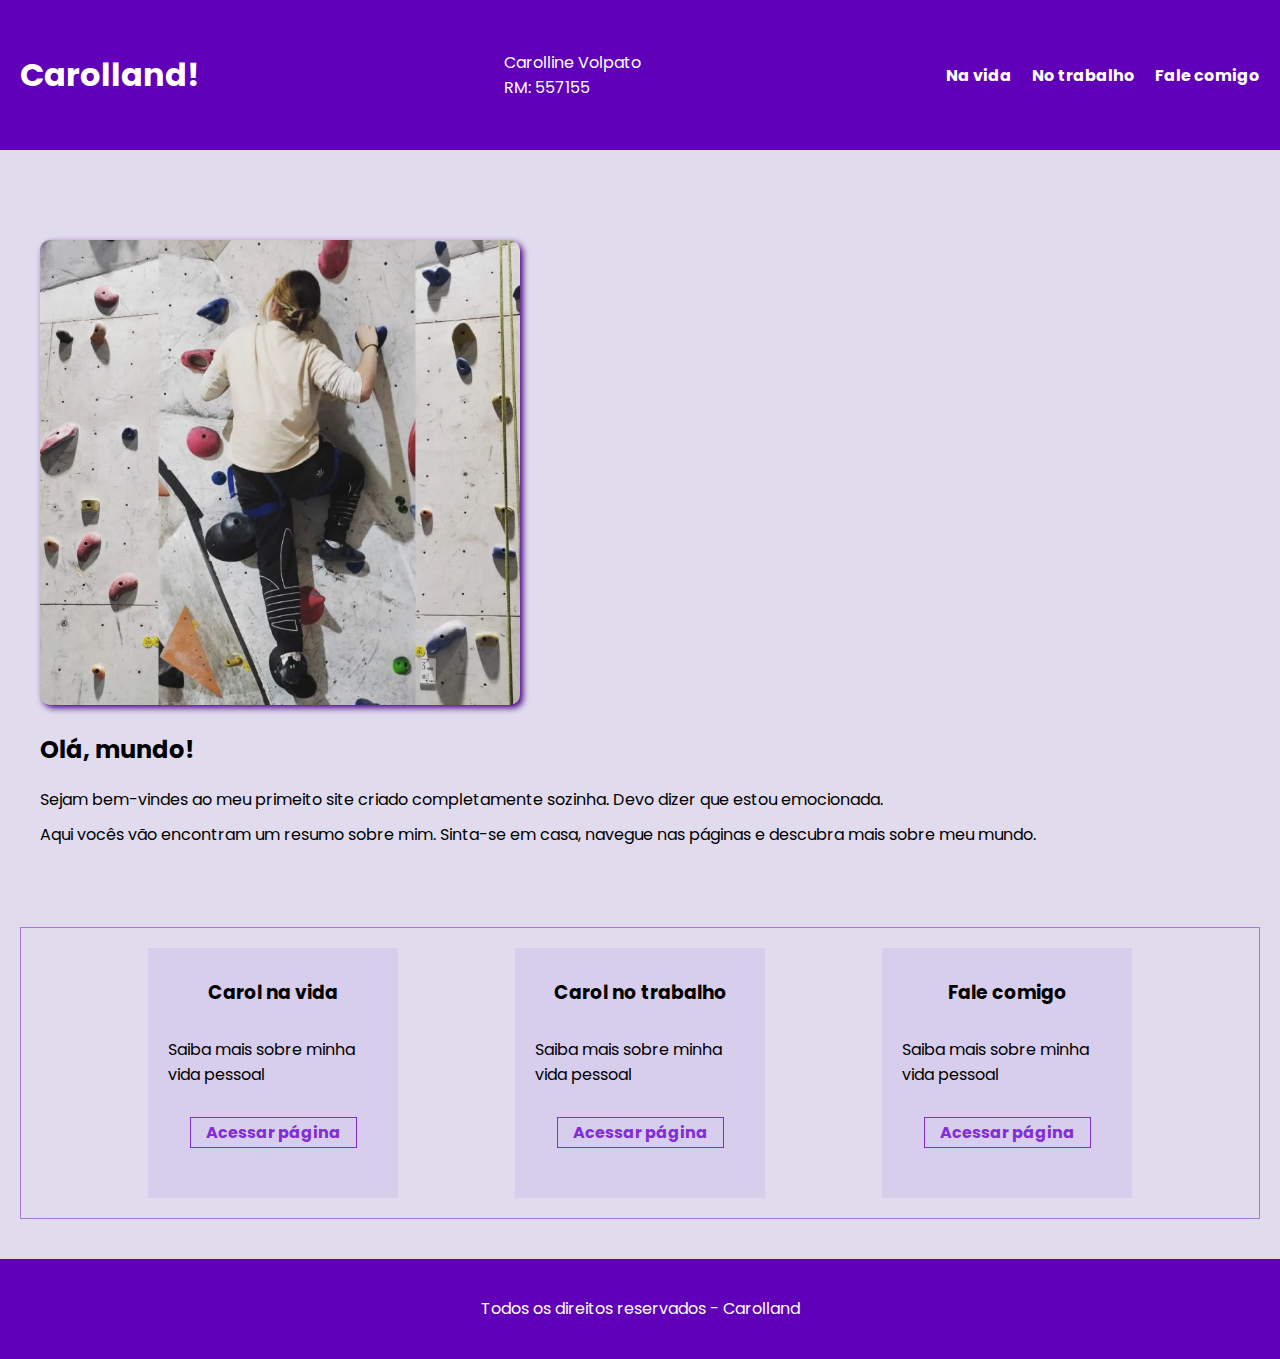
<file: index.html>
<!DOCTYPE html>
<html lang="pt-BR">
<head>
    <link rel="preconnect" href="https://fonts.googleapis.com">
    <link rel="preconnect" href="https://fonts.gstatic.com" crossorigin>
    <link href="https://fonts.googleapis.com/css2?family=Kode+Mono:wght@400..700&family=Poppins:ital,wght@0,100;0,200;0,300;0,400;0,500;0,600;0,700;0,800;0,900;1,100;1,200;1,300;1,400;1,500;1,600;1,700;1,800;1,900&display=swap" rel="stylesheet">
    <meta charset="UTF-8">
    <meta name="viewport" content="width=device-width, initial-scale=1.0">
    <title>Atividade 01 - Carolline Volpato</title>
    <link rel="stylesheet" href="./assets/CSS/style.css">
</head>

<body>
    <header class="header">
            <h1>Carolland!</h1>
        <div class="infos">
            <p>Carolline Volpato</p>
            <p>RM: 557155</p>
        </div>
        <nav>
            <ul>
                <li><a href="./assets/pages/pessoal.html">Na vida</a></li>
                <li><a href="./assets/pages/profissional.html">No trabalho</a></li>
                <li><a href="./assets/pages/contatos.html">Fale comigo</a></li>
            </ul>
        </nav>
    </header>

    <main>
        <article class="article">
            <div class="imagem1">
                <img src="./assets/images/carolline-home.jpeg" alt="Carol escalando uma parede" title="Carol escalando">
            </div>

            <div class="texto">
                <h2>Olá, mundo!</h2>
                <p>Sejam bem-vindes ao meu primeito site criado completamente sozinha. Devo dizer que estou emocionada.</p>
                <p>Aqui vocês vão encontram um resumo sobre mim. Sinta-se em casa, navegue nas páginas e descubra mais sobre meu mundo.</p>
            </div>
        </article>
        
        <section class="section">    
            <div>
                <h3>Carol na vida</h3>
                <p>Saiba mais sobre minha vida pessoal</p>
                <a href="./assets/pages/pessoal.html" class="btn">Acessar página</a>
            </div>

            <div>
                <h3>Carol no trabalho</h3>
                <p>Saiba mais sobre minha vida pessoal</p>
                <a href="./assets/pages/profissional.html" class="btn">Acessar página</a>
            </div>

            <div>
                <h3>Fale comigo</h3>
                <p>Saiba mais sobre minha vida pessoal</p>
                <a href="./assets/pages/contatos.html" class="btn">Acessar página</a>
            </div>
        </section>
    </main>

    <footer class="footer">
        <p>Todos os direitos reservados - Carolland</p>
    </footer>
</body>
</html>
</file>
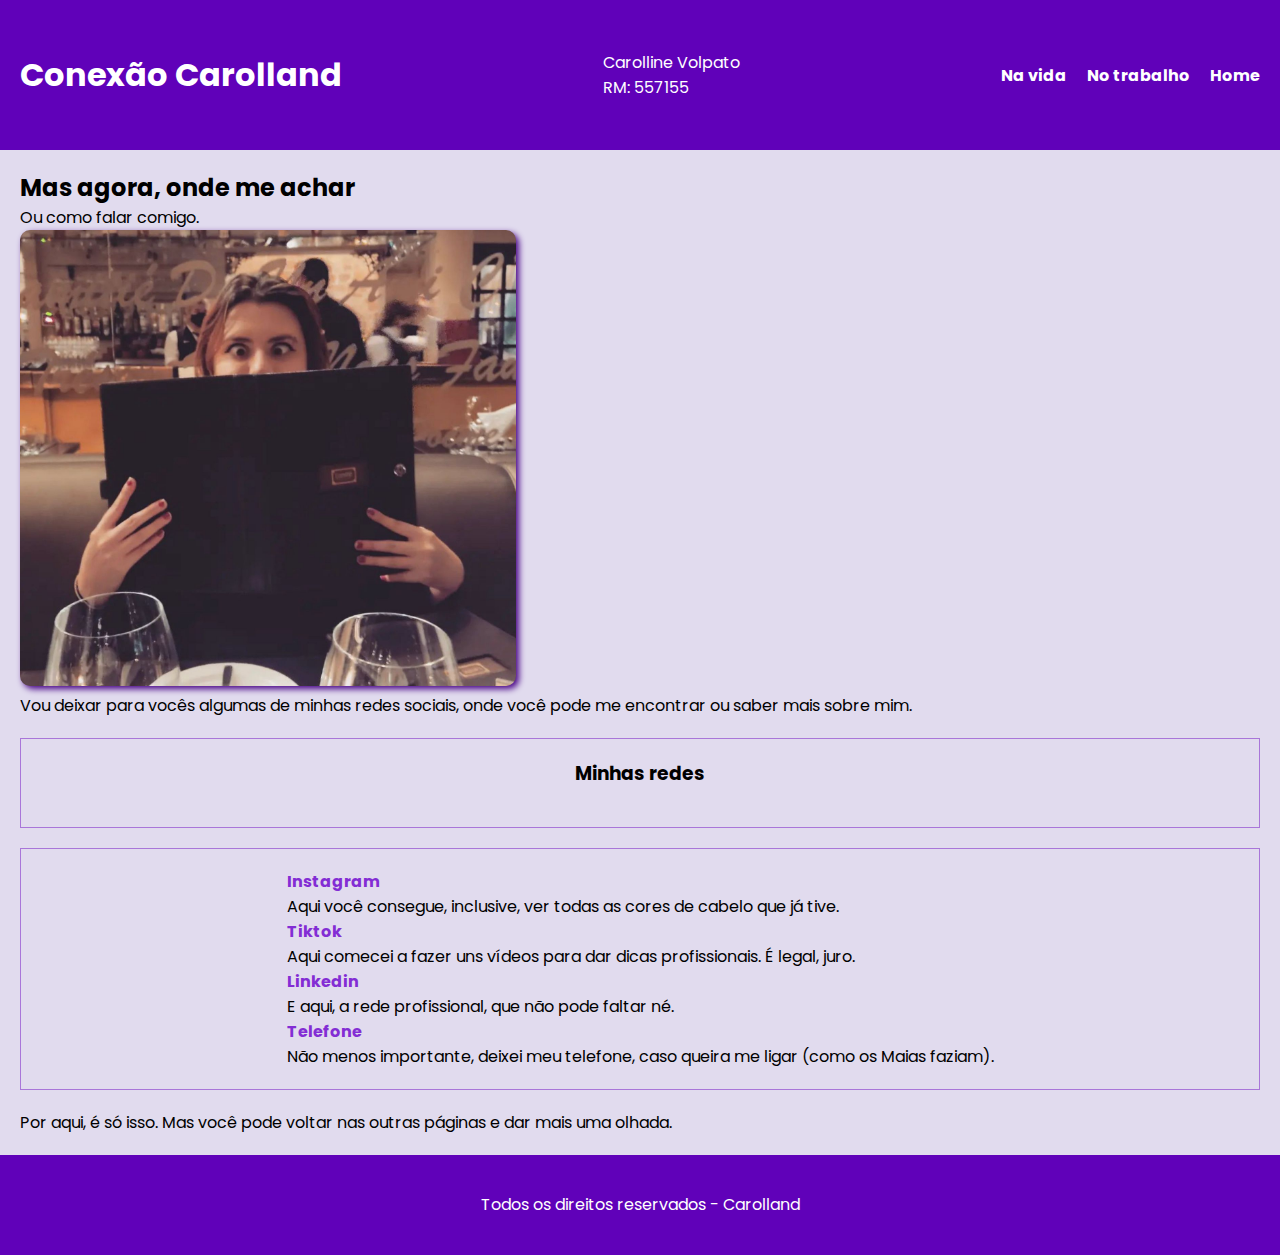
<file: assets/pages/contatos.html>
<!DOCTYPE html>
<html lang="pt-BR">
<head>
    <link rel="preconnect" href="https://fonts.googleapis.com">
    <link rel="preconnect" href="https://fonts.gstatic.com" crossorigin>
    <link href="https://fonts.googleapis.com/css2?family=Kode+Mono:wght@400..700&family=Poppins:ital,wght@0,100;0,200;0,300;0,400;0,500;0,600;0,700;0,800;0,900;1,100;1,200;1,300;1,400;1,500;1,600;1,700;1,800;1,900&display=swap" rel="stylesheet">
    <meta charset="UTF-8">
    <meta name="viewport" content="width=device-width, initial-scale=1.0">
    <title>Carolland - fale comigo</title>
    <link rel="stylesheet" href="../CSS/style.css">
</head>
<body>
    <header class="header">
        <h1>Conexão Carolland</h1>
        <div class="infos">
            <p>Carolline Volpato</p>
            <p>RM: 557155</p>
        </div>
        <nav>
            <ul>
                <li><a href="./pessoal.html">Na vida</a></li>
                <li><a href="./profissional.html">No trabalho</a></li>
                <li><a href="../../index.html">Home</a></li>
            </ul>
        </nav>
    </header>

    <main>
    <article>
        <div>
            <h2>Mas agora, onde me achar</h2>
            <p>Ou como falar comigo.</p>

            <img src="../images/caroll - fale comigo 01.jpeg" alt="Carol fazendo careta" title="Carol fazendo careta">
        </div>

        <div>
            <p>Vou deixar para vocês algumas de minhas redes sociais, onde você pode me encontrar ou saber mais sobre mim.</p>
        </div>
    </article>

    <section class="secp">
    
        <div>
            <h3>Minhas redes</h3>
        </div>

        <div>
            <ul>
                <a href="https://www.instagram.com/volducks/" class="bbtn" target="_blank"> <li>Instagram</li></a>
                <p>Aqui você consegue, inclusive, ver todas as cores de cabelo que já tive.</p>
                <a href="https://www.tiktok.com/@volducks" class="bbtn" target="_blank"> <li>Tiktok</li></a>
                <p>Aqui comecei a fazer uns vídeos para dar dicas profissionais. É legal, juro.</p>
                <a href="https://www.linkedin.com/in/carollinevolpato/" class="bbtn" target="_blank"> <li>Linkedin</li></a>
                <p>E aqui, a rede profissional, que não pode faltar né.</p>
                <a href="tel:+5511988770189" class="bbtn"><li>Telefone</li></a>
                <p>Não menos importante, deixei meu telefone, caso queira me ligar (como os Maias faziam).</p>
            </ul>
        </div>
    </section>

        <article>
            <p>Por aqui, é só isso. Mas você pode voltar nas outras páginas e dar mais uma olhada.</p>
        </article>
    </main>

    <footer class="footer">
        <p>Todos os direitos reservados - Carolland</p>
    </footer>
</body>
</html>
</file>
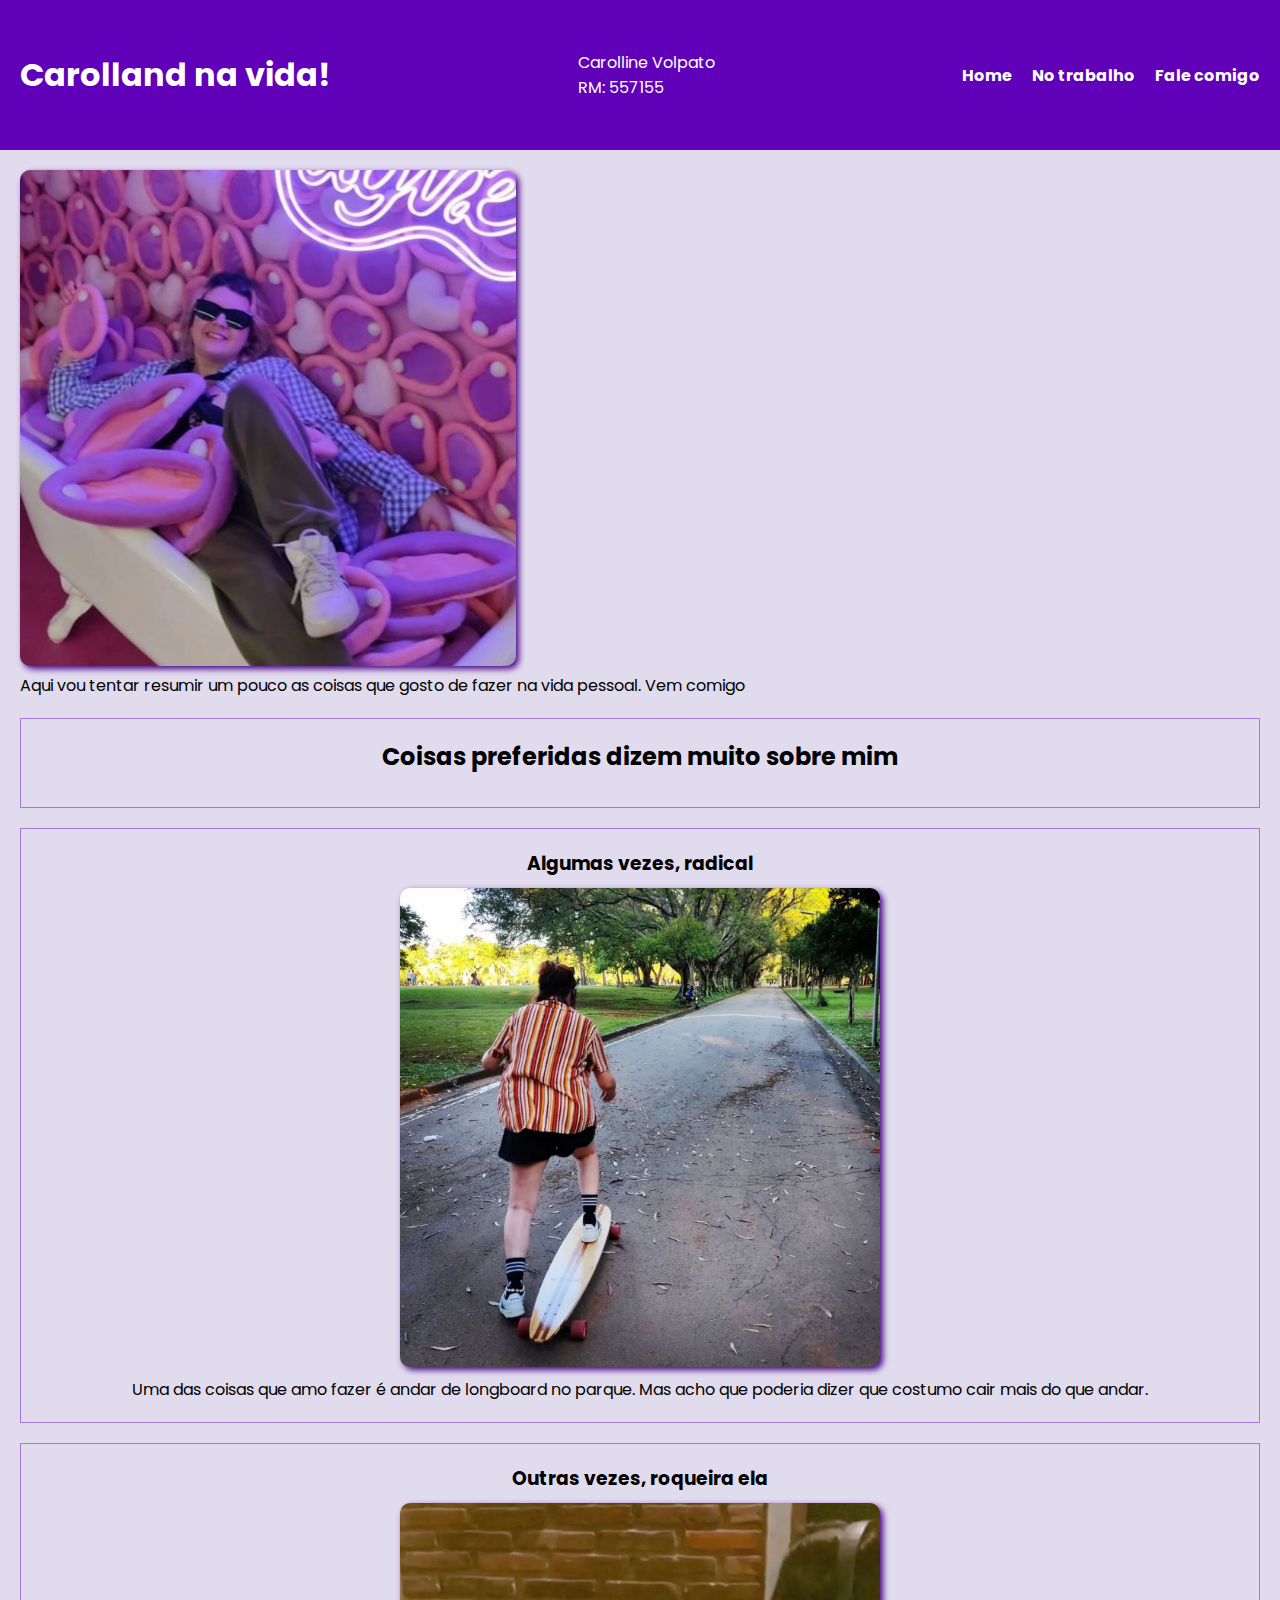
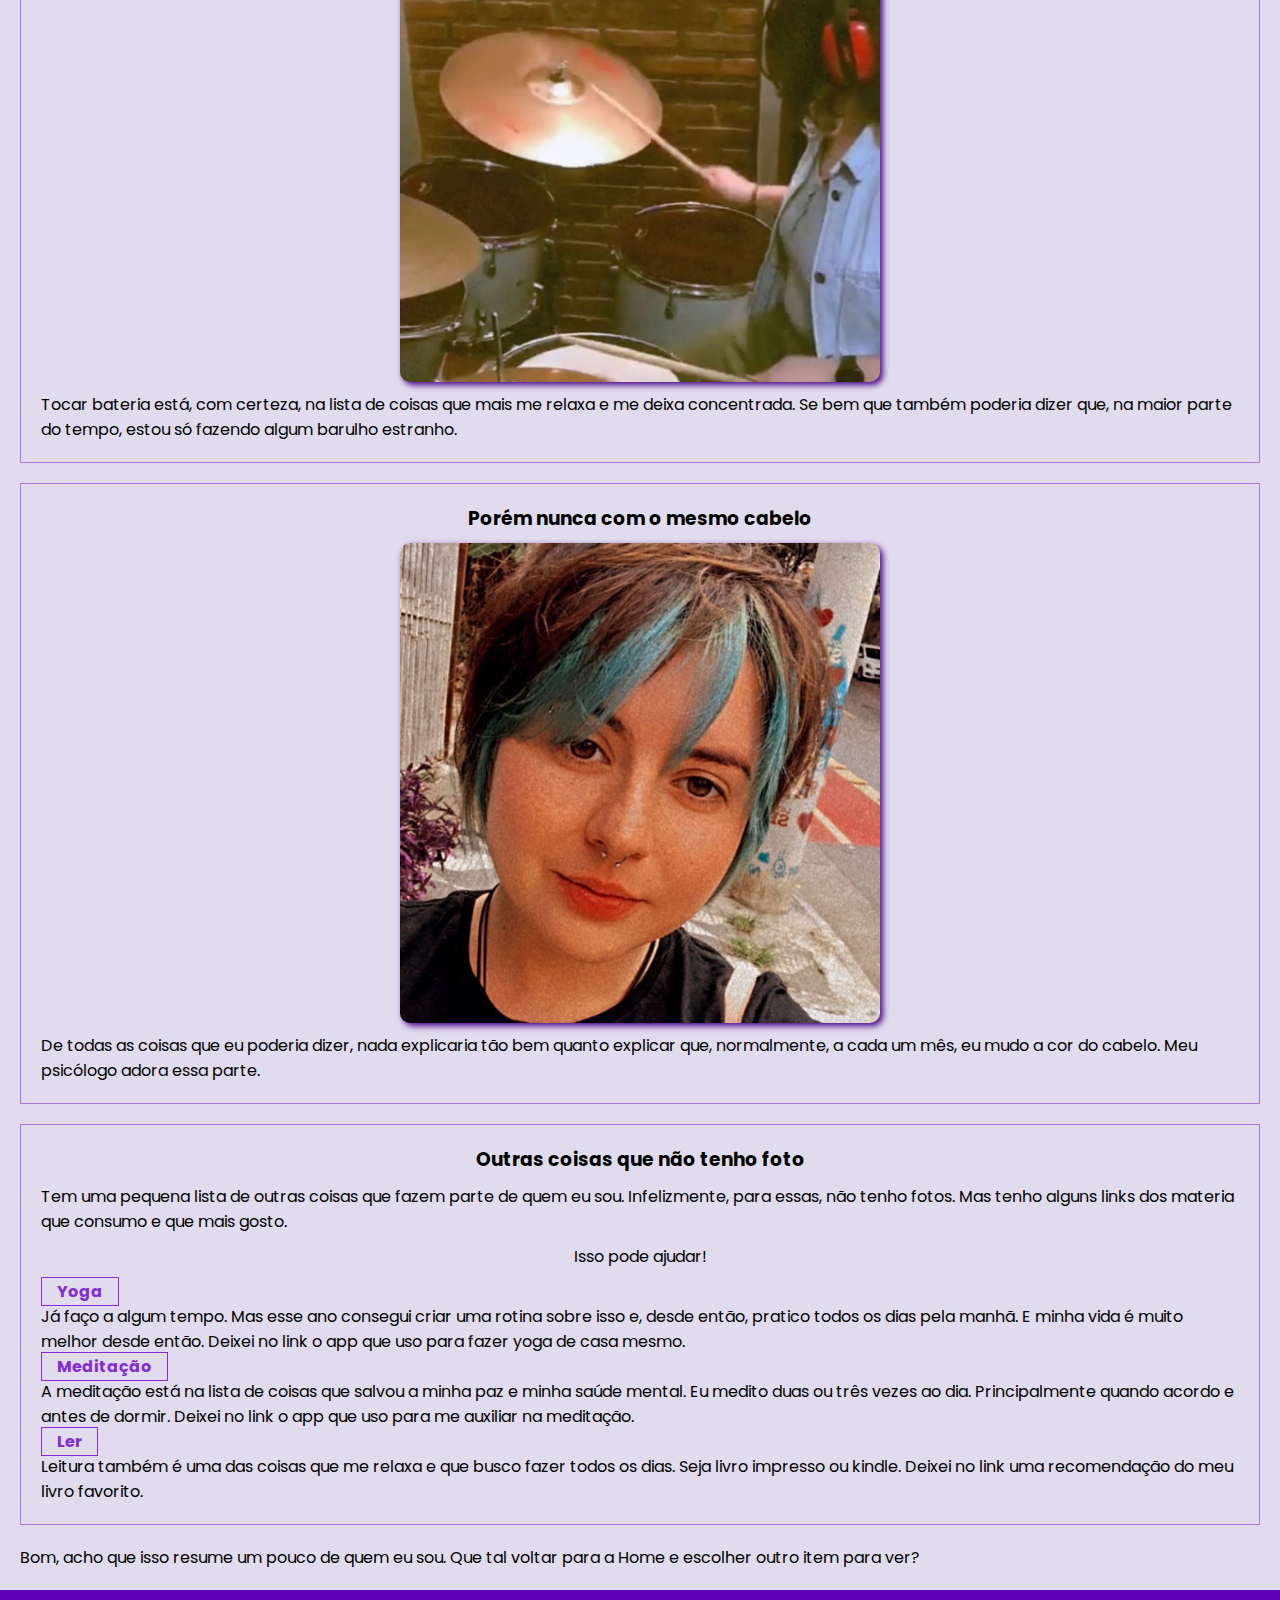
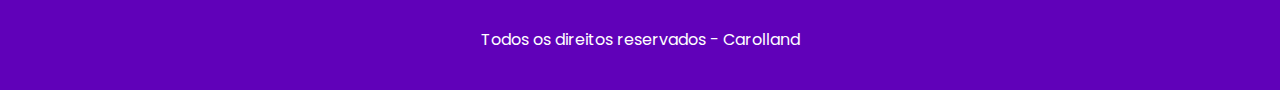
<file: assets/pages/pessoal.html>
<!DOCTYPE html>
<html lang="pt-BR">
<head>
    <link rel="preconnect" href="https://fonts.googleapis.com">
    <link rel="preconnect" href="https://fonts.gstatic.com" crossorigin>
    <link href="https://fonts.googleapis.com/css2?family=Kode+Mono:wght@400..700&family=Poppins:ital,wght@0,100;0,200;0,300;0,400;0,500;0,600;0,700;0,800;0,900;1,100;1,200;1,300;1,400;1,500;1,600;1,700;1,800;1,900&display=swap" rel="stylesheet">
    <meta charset="UTF-8">
    <meta name="viewport" content="width=device-width, initial-scale=1.0">
    <title>Carolland - na vida</title>
    <link rel="stylesheet" href="../CSS/style.css">
</head>
<body>
    <header class="header">
            <h1>Carolland na vida!</h1>
        <div class="infos">
            <p>Carolline Volpato</p>
            <p>RM: 557155</p>
        </div>
        <nav>
            <ul>
                <li><a href="../../index.html">Home</a></li>
                <li><a href="./profissional.html">No trabalho</a></li>
                <li><a href="./contatos.html">Fale comigo</a></li>
            </ul>
        </nav>
    </header>
    
    <main>
        <article>
            <div>
                <img src="../images/caroll - pessoal 01.jpeg" alt="Carol em uma banheira" title="Carol em uma banheira">
            
            <p>Aqui vou tentar resumir um pouco as coisas que gosto de fazer na vida pessoal. Vem comigo</p>
            </div>
        </article>

        <section class="secp">
            <div>
                <h2>Coisas preferidas dizem muito sobre mim</h2>
            </div>
    
            <div>
                <h3>Algumas vezes, radical</h3>
                <img src="../images/caroll - pessoal 02.jpeg" alt="Carol no long" title="Carol no long">
                <p>Uma das coisas que amo fazer é andar de longboard no parque. Mas acho que poderia dizer que costumo cair mais do que andar.</p>
            </div>

            <div>
                <h3>Outras vezes, roqueira ela</h3>
                <img src="../images/caroll - pessoal 03.jpeg" alt="Carol na bateria" title="Carol na bateria">
                <p>Tocar bateria está, com certeza, na lista de coisas que mais me relaxa e me deixa concentrada. Se bem que também poderia dizer que, na maior parte do tempo, estou só fazendo algum barulho estranho.</p>
            </div>

            <div>
                <h3>Porém nunca com o mesmo cabelo</h3>
                <img src="../images/caroll - pessoal 04.jpeg" alt="Carol com cabelo azul" title="Carol com cabelo azul">
                <p>De todas as coisas que eu poderia dizer, nada explicaria tão bem quanto explicar que, normalmente, a cada um mês, eu mudo a cor do cabelo. Meu psicólogo adora essa parte.</p>
            </div>

            <div>
                <h3>Outras coisas que não tenho foto</h3>
                <p>Tem uma pequena lista de outras coisas que fazem parte de quem eu sou. Infelizmente, para essas, não tenho fotos. Mas tenho alguns links dos materia que consumo e que mais gosto.</p>
                <p>Isso pode ajudar!</p>

                <ul>
                    <a href="https://play.google.com/store/apps/details?id=com.downdogapp&hl=en_US" class="btn" target="_blank">Yoga</a>
                    <p>Já faço a algum tempo. Mas esse ano consegui criar uma rotina sobre isso e, desde então, pratico todos os dias pela manhã. E minha vida é muito melhor desde então. Deixei no link o app que uso para fazer yoga de casa mesmo.</p>

                    <a href="https://play.google.com/store/apps/details?id=com.downdogapp.meditation&hl=pt_BR&gl=US" target="_blank" class="btn" target="_blank">Meditação</a>
                    <p>A meditação está na lista de coisas que salvou a minha paz e minha saúde mental. Eu medito duas ou três vezes ao dia. Principalmente quando acordo e antes de dormir. Deixei no link o app que uso para me auxiliar na meditação.</p>

                    <a href="https://www.amazon.com.br/redoma-vidro-Edi%C3%A7%C3%A3o-ilustrada/dp/6558301857" class="btn" target="_blank">Ler</a>
                    <p>Leitura também é uma das coisas que me relaxa e que busco fazer todos os dias. Seja livro impresso ou kindle. Deixei no link uma recomendação do meu livro favorito.</p>
                </ul>
            </div>
        </section>

        <article>
            <div>
                <p>Bom, acho que isso resume um pouco de quem eu sou. Que tal voltar para a Home e escolher outro item para ver?</p>
            </div>
        </article>
    </main>

    <footer class="footer">
        <p>Todos os direitos reservados - Carolland</p>
    </footer>

</body>
</html>
</file>
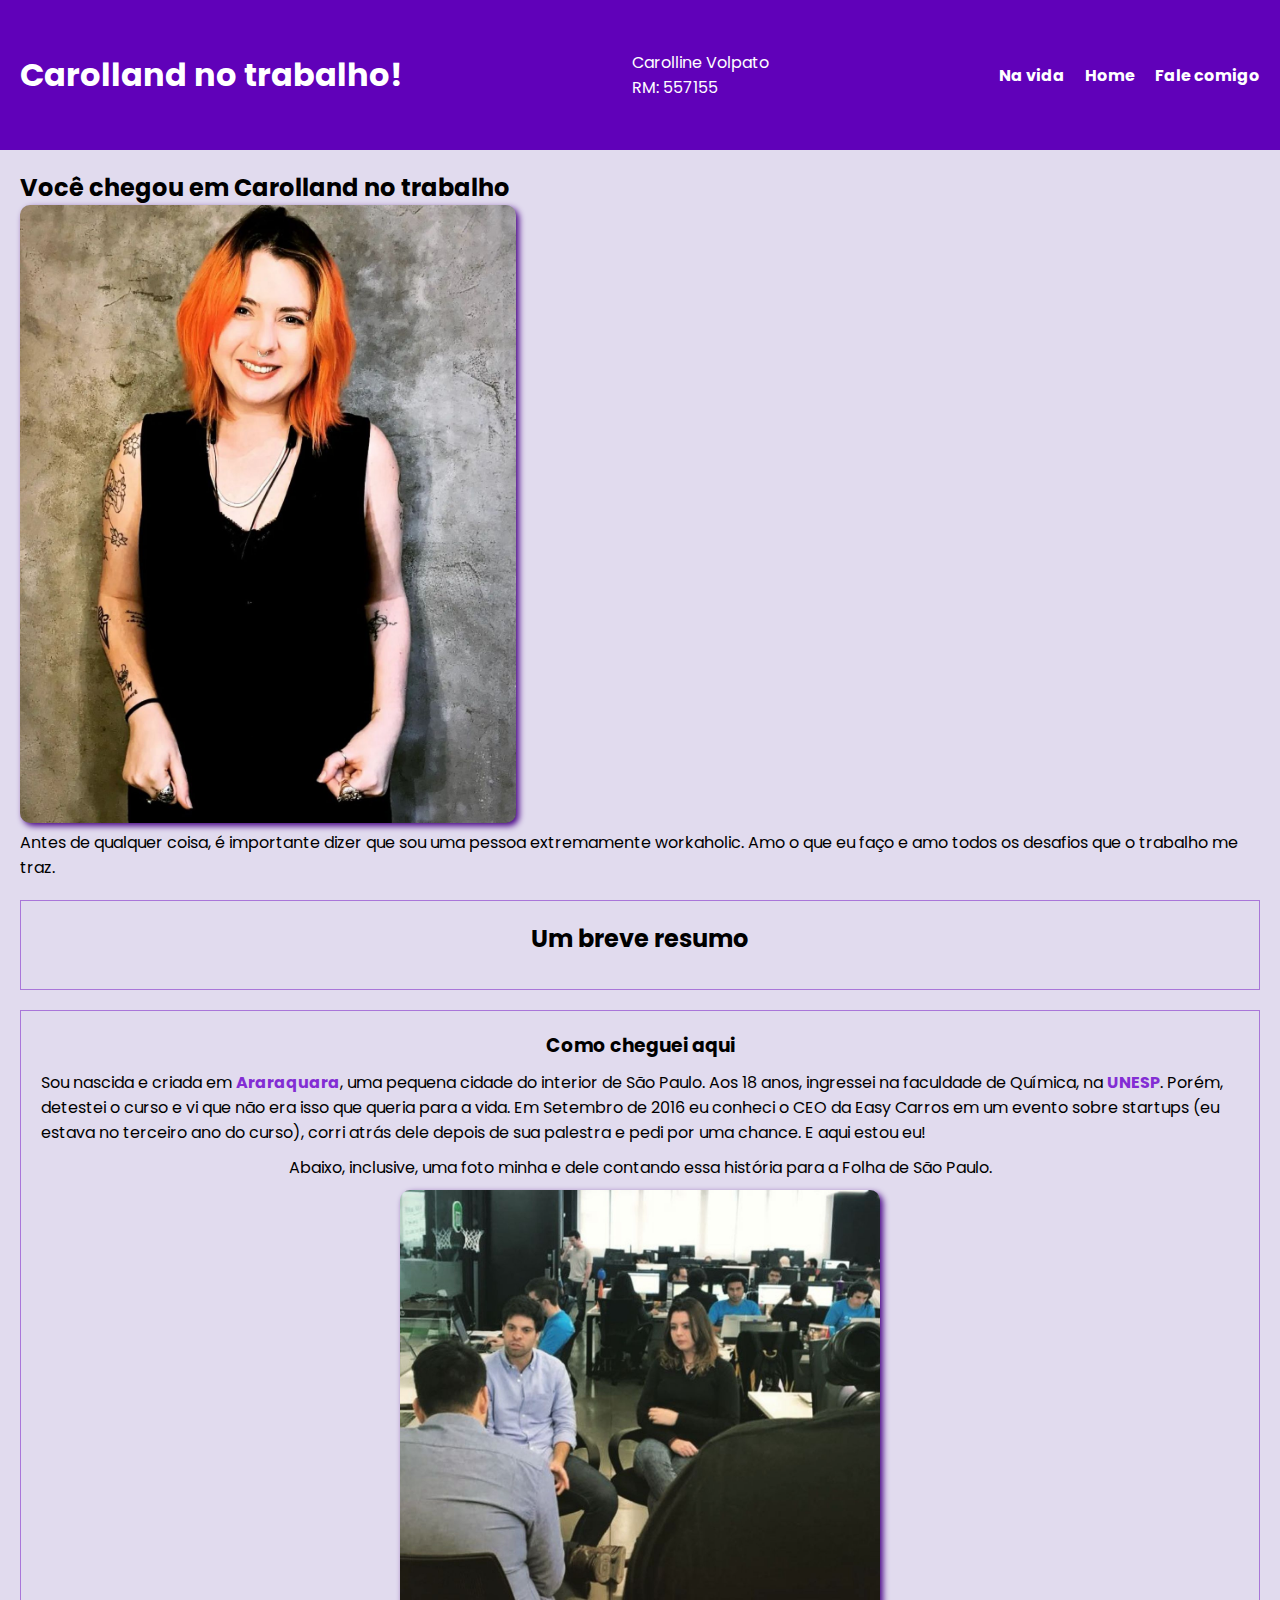
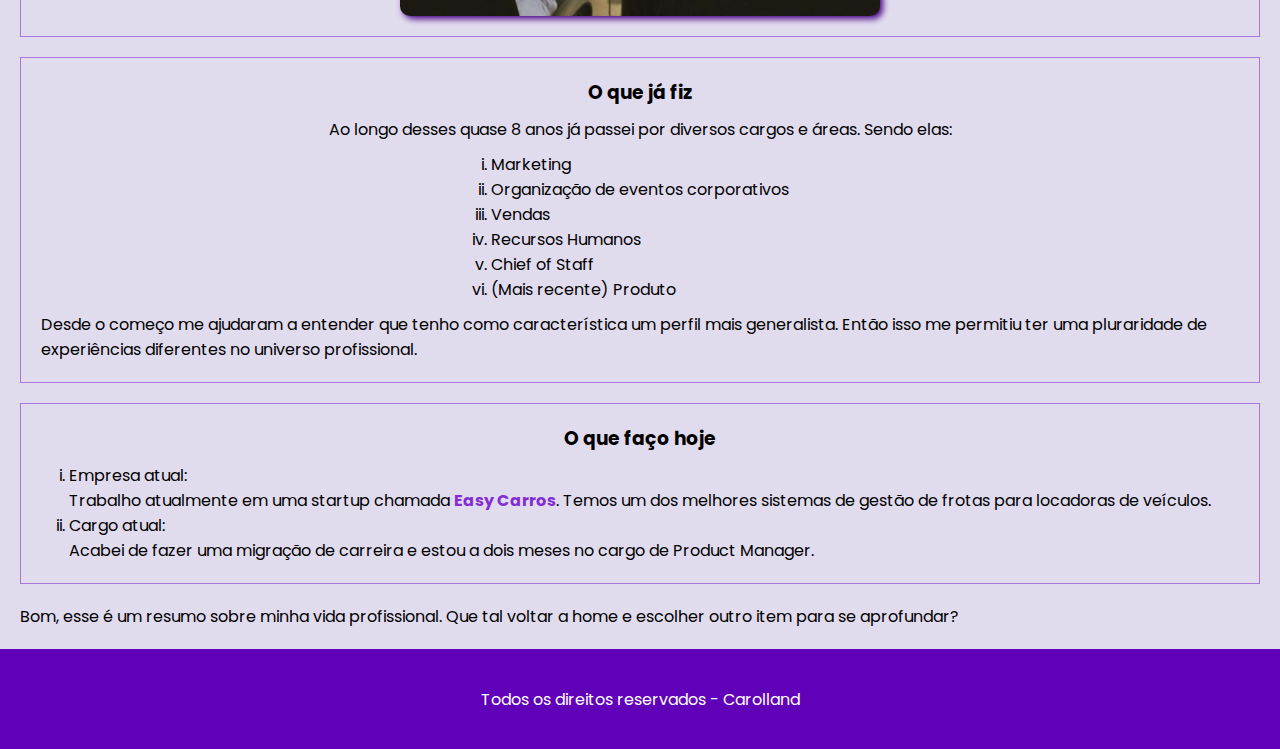
<file: assets/pages/profissional.html>
<!DOCTYPE html>
<html lang="pt-BR">
<head>
    <link rel="preconnect" href="https://fonts.googleapis.com">
    <link rel="preconnect" href="https://fonts.gstatic.com" crossorigin>
    <link href="https://fonts.googleapis.com/css2?family=Kode+Mono:wght@400..700&family=Poppins:ital,wght@0,100;0,200;0,300;0,400;0,500;0,600;0,700;0,800;0,900;1,100;1,200;1,300;1,400;1,500;1,600;1,700;1,800;1,900&display=swap" rel="stylesheet">
    <meta charset="UTF-8">
    <meta name="viewport" content="width=device-width, initial-scale=1.0">
    <title>Carolland - no trabalho</title>
    <link rel="stylesheet" href="../CSS/style.css">
</head>
<body>
    <header class="header">
        <h1>Carolland no trabalho!</h1>
        <div class="infos">
            <p>Carolline Volpato</p>
            <p>RM: 557155</p>
        </div>
        <nav>
            <ul>
                <li><a href="./pessoal.html">Na vida</a></li>
                <li><a href="../../index.html">Home</a></li>
                <li><a href="./contatos.html">Fale comigo</a></li>
            </ul>
        </nav>
    </header>

    <main>

        <article>
            <div>
                <h2>Você chegou em Carolland no trabalho</h2>
            </div>

            <div>
                <img src="../images/caroll - trabalho 01.jpeg" alt="Carol no trabalho" title="Carol no trabalho">
            </div>

            <div>
                <p>Antes de qualquer coisa, é importante dizer que sou uma pessoa extremamente workaholic. Amo o que eu faço e amo todos os desafios que o trabalho me traz.</p>
            </div>
        </article>

        <section class="secp">
            <div><h2>Um breve resumo</h2></div>

            <div>
                <h3>Como cheguei aqui</h3>
                <p>Sou nascida e criada em <a href="https://www.araraquara.sp.gov.br/nossamorada/nossa-historia/historia-da-cidade" class="bbtn" target="_blank">Araraquara</a>, uma pequena cidade do interior de São Paulo. Aos 18 anos, ingressei na faculdade de Química, na <a href="https://www.iq.unesp.br/" class="bbtn" target="_blank">UNESP</a>. Porém, detestei o curso e vi que não era isso que queria para a vida. Em Setembro de 2016 eu conheci o CEO da Easy Carros em um evento sobre startups (eu estava no terceiro ano do curso), corri atrás dele depois de sua palestra e pedi por uma chance. E aqui estou eu!</p>
                <p>Abaixo, inclusive, uma foto minha e dele contando essa história para a Folha de São Paulo.</p>
                <img src="../images/caroll - trabalho 02.jpeg" alt="Saddi e Carol em entrevista para a Folha de São Paulo" title="Saddi e Carol em entrevista para a Folha de São Paulo">
            </div>

            <div>
                <h3>O que já fiz</h3>
                <p>Ao longo desses quase 8 anos já passei por diversos cargos e áreas. Sendo elas:</p>
                <ol>
                    <li>Marketing</li>
                    <li>Organização de eventos corporativos</li>
                    <li>Vendas</li>
                    <li>Recursos Humanos</li>
                    <li>Chief of Staff</li>
                    <li>(Mais recente) Produto</li>
                </ol>
                <p>Desde o começo me ajudaram a entender que tenho como característica um perfil mais generalista. Então isso me permitiu ter uma pluraridade de experiências diferentes no universo profissional.</p>
            </div>

            <div>
                <h3>O que faço hoje</h3>
                <ol>
                    <li>Empresa atual:</li>
    <p>Trabalho atualmente em uma startup chamada <a href="https://easycarros.com/" class="bbtn" target="_blank">Easy Carros</a>. Temos um dos melhores sistemas de gestão de frotas para locadoras de veículos.</p>
                    <li>Cargo atual:</li>
                    <p>Acabei de fazer uma migração de carreira e estou a dois meses no cargo de Product Manager.</p>
                </ol>
        </section>

        <article>
        <p>Bom, esse é um resumo sobre minha vida profissional. Que tal voltar a home e escolher outro item para se aprofundar?</p>
        </article>
    </main>

    <footer class="footer">
        <p>Todos os direitos reservados - Carolland</p>
    </footer>
</body>
</html>
</file>
<file: assets/CSS/style.css>
*{
    font-family: "Poppins" , sans-serif;
    margin: 0;
    padding: 0;
    box-sizing: border-box;
}

html{
    font-size: 62.5%;
}

body{
    font-size: 1.6rem;
}

.header {
    background-color: #6001b9;
    width: 100%;
    height: 15rem;
    color: #fff;
    padding: 2rem;
    display: flex;
    align-items: center;
    justify-content: space-between;
}

.header nav{
    align-items: flex-end;
}

.header ul{
    display: flex;
    gap: 2rem;
    color: #fff;
}

main{
    width: 100%;
    min-height: 100vh;
    padding: 2rem;
    background-color: #e1dbee;
}

.article{
    margin: 5rem auto;
    min-height: 10vh;
    padding: 2rem;
    display: flex;
    align-items: flex-start;
    justify-content: center;
    flex-direction: column;
}

.article h2{
    margin: 2rem 0;
}

.article p{
    margin: 1rem 0;
}

.section{
    margin: 2rem auto;
    min-height: 30vh;
    border: 1px solid #a976d9;
    padding: 2rem;
    display: flex;
    align-items: center;
    justify-content: space-evenly;
    flex-wrap: wrap;
    gap: 1rem;
}

.section div{
    width: 25rem;
    height: 25rem;
    padding: 3rem 2rem;
    background-color: #d7cdec;
    display: flex;
    flex-direction: column;
    align-items: center;
    row-gap: 3rem;
}

.secp div{
    margin: 2rem auto;
    min-height: 10vh;
    border: 1px solid #a976d9;
    padding: 2rem;
    display: flex;
    align-items: center;
    justify-content: space-evenl;
    flex-direction: column;
    flex-wrap: wrap;
    gap: 1rem;
}

a{
    text-decoration: dotted;
    color:#fff;
    font-weight: bold;
}

a:hover{
    color:#a976d9;
}

ul{
    list-style: none;
}

.btn{
    border: 1px solid #832dd4;
    padding: 2px 15px;
    color: #832dd4;
}

.btn:hover{
    background-color: #832dd4;
    color: #fff;
}

ol{
    list-style: lower-roman;
}

img{
    border-radius: 10px;
    width: 40%;
    filter: drop-shadow(3px 3px 3px #470386);
}

img:hover{
    filter:grayscale(100%)
}

.footer {
    background-color: #6001b9;
    width: 100%;
    height: 10rem;
    color: #fff;
    padding: 2rem;
    display: flex;
    align-items: center;
    justify-content: center;
}

.bbtn {
    color: #832dd4;
}

.bbtn:hover{
    background-color: #832dd4;
    color: #fff;
}
</file>
